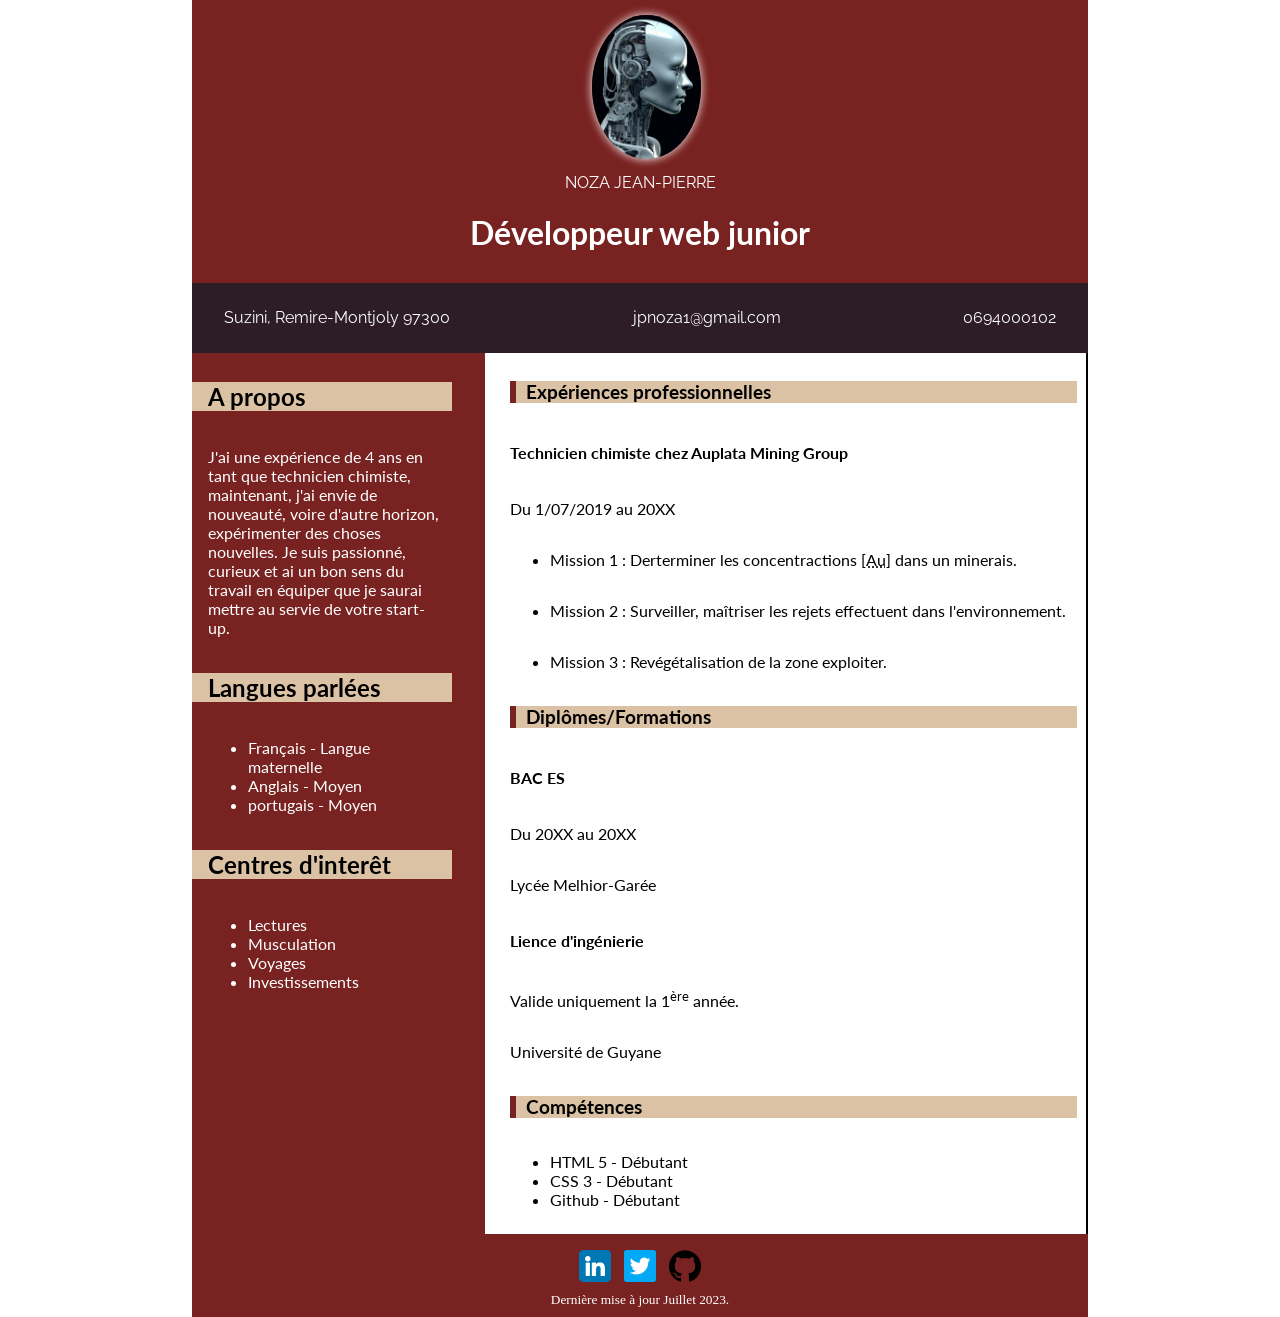
<file: index.html>
<!DOCTYPE html>
<html lang="fr">
  <head>
    <meta charset="UTF-8">
    <meta http-equiv="X-UA-Compatible" content="IE=edge">
    <meta name="viewport" content="width=device-width, initial-scale=1.0">

    <link rel="stylesheet" href="./styles/style.css">

    <!--pour les titre-->
    <link rel="preconnect" href="https://fonts.googleapis.com">
    <link rel="preconnect" href="https://fonts.gstatic.com" crossorigin>
    <link href="https://fonts.googleapis.com/css2?family=Lato:wght@300&display=swap" rel="stylesheet">
    <link rel="preconnect" href="https://fonts.googleapis.com">
    <link rel="preconnect" href="https://fonts.gstatic.com" crossorigin>
    <link href="https://fonts.googleapis.com/css2?family=Lato:ital,wght@0,700;1,400&display=swap" rel="stylesheet">

    <!--pour les contenus-->
    <link rel="preconnect" href="https://fonts.googleapis.com">
    <link rel="preconnect" href="https://fonts.gstatic.com" crossorigin>
    <link href="https://fonts.googleapis.com/css2?family=Raleway:ital,wght@1,200&display=swap" rel="stylesheet">
    <link rel="preconnect" href="https://fonts.googleapis.com">
    <link rel="preconnect" href="https://fonts.gstatic.com" crossorigin>
    <link href="https://fonts.googleapis.com/css2?family=Raleway:ital,wght@0,600;1,400&display=swap" rel="stylesheet">

    <title>Mon Curriculum vitæ</title>
  </head>

  <body>
    <header>
      <figure class="picture">
        <a href="./images/I_A._&_Robotics.png" target="_blank"><img src="./images/I_A._&_Robotics.png" alt="Robot" class="picture__identite"></a>
      </figure>

      <p class="name">NOZA JEAN-PIERRE</p>

      <h1>Développeur web junior</h1>
    </header>

    <nav class="menu">
      <a
        href="https://goo.gl/maps/gvyKmF3ku1yRDAMe9"
        target="_blank"
        class="menu__address"
      >
        Suzini, Remire-Montjoly 97300</a
      >
      
      <a href="mailto:jpnoza1@gmail.com" class="menu__email">
        jpnoza1@gmail.com</a
      >

      <a href="tel:0694000102" class="menu__contact">0694000102</a>

    </nav>

    <main>
      <aside class="profit">
        <h2 class="profit__title">A propos</h2>

        <div>
            <p>
              J'ai une expérience de 4 ans en tant que technicien chimiste,
              maintenant, j'ai envie de nouveauté, voire d'autre horizon,
              expérimenter des choses nouvelles. Je suis passionné, curieux et ai un
              bon sens du travail en équiper que je saurai mettre au servie de votre
              start-up.
            </p>
        </div>

        <h2 class="profit__title">Langues parlées</h2>

        <div>
          <ul>
            <li>Français - Langue maternelle</li>

            <li>Anglais - Moyen</li>

            <li>portugais - Moyen</li>
          </ul>
        </div>

        <h2 class="profit__title">Centres d'interêt</h2>

        <div>
          <ul>
            <li>Lectures</li>

            <li>Musculation</li>

            <li>Voyages</li>

            <li>Investissements</li>
          </ul>
        </div>
      </aside>

      <section id="bloc">
        <h3 id="bloc-1">Expériences professionnelles</h3>

        <h4>Technicien chimiste chez Auplata Mining Group</h4>

        <p>Du 1/07/2019 au 20XX</p>

        <ul>
          <li>
            Mission 1 : Derterminer les concentractions
            <abbr title="Or">[Au]</abbr> dans un minerais.
          </li>
        </ul>

        <ul>
          <li>
            Mission 2 : Surveiller, maîtriser les rejets effectuent dans
            l'environnement.
          </li>
        </ul>

        <ul>
          <li>Mission 3 : Revégétalisation de la zone exploiter.</li>
        </ul>

        <h3 id="bloc-2">Diplômes/Formations</h3>

        <h4>BAC ES</h4>

        <p>Du 20XX au 20XX</p>

        <p>Lycée Melhior-Garée</p>

        <h4>Lience d'ingénierie</h4>

        <p>Valide uniquement la 1<sup>ère</sup> année.</p>

        <p>Université de Guyane</p>

        <h3 id="bloc-3">Compétences</h3>

        <ul>
          <li>HTML 5 - Débutant</li>

          <li>CSS 3 - Débutant</li>

          <li>Github - Débutant</li>
        </ul>
      </section>
    </main>

    <footer>
      <figure>
        <a href="#"><img src="./images/linkedin.png" alt="logo de linkedin"></a>
        <a href="#"><img src="./images/twitter.png" alt="logo de twitter"></a>
        <a href="#"><img src="./images/github.png" alt="logo de github"></a>
      </figure>

      <p class="view"><small>Dernière mise à jour Juillet 2023.</small></p>
    </footer>
  </body>
</html>
</file>
<file: styles/style.css>
@import url("background.css");

@import url("effets-graphiques.css");

#bloc,
.profit,
h1,
h2,
h3,
h4 {
  font-family: "Lato", sans-serif;
  font-family: "Lato", serif;
}

main,
nav,
header {
  font-family: "Raleway", sans-serif;
  font-family: "Raleway", serif;
}

body {
  width: 70%;
  max-width: 1160px;
  margin: 0 auto;
}

.picture {
  height: 9em;
  width: 9em;
  display: flex;
  align-self: center;
  margin-right: auto;
  margin-left: auto;
}

.name {
  display: flex;
  justify-content: center;
  margin-top: 20px;
  margin-left: auto;
  margin-right: auto;
  border-bottom-width: 21px;
}

h1 {
  align-self: end;
  display: flex;
  justify-content: center;
  margin-left: 1em;
  margin-right: 1em;
  margin: revert;
}

.menu {
  display: flex;
  align-items: center;
  justify-content: space-between;
  height: 4.4em;
}

main {
  display: flex;
}

.profit {
  display: flex;
  flex-direction: column;
  padding-left: 0em;
}

.profit__title {
  text-indent: 1rem;
  margin-right: 1em;
}

div {
  margin-right: 2em;
  padding-left: 1em;
}

#bloc {
  display: flex;
  flex-flow: column wrap;
  margin-left: 1em;
}

#bloc-1 {
  text-indent: 1rem;
}

#bloc-2 {
    text-indent: 1rem;
}

#bloc-3 {
    text-indent: 1rem;
}

img {
  height: 2em;
  margin: 0.4em;
}

figure {
  display: flex;
  justify-content: center;
  margin: 0;
}

.view {
  margin: 0;
  display: flex;
  justify-content: center;
}
</file>
